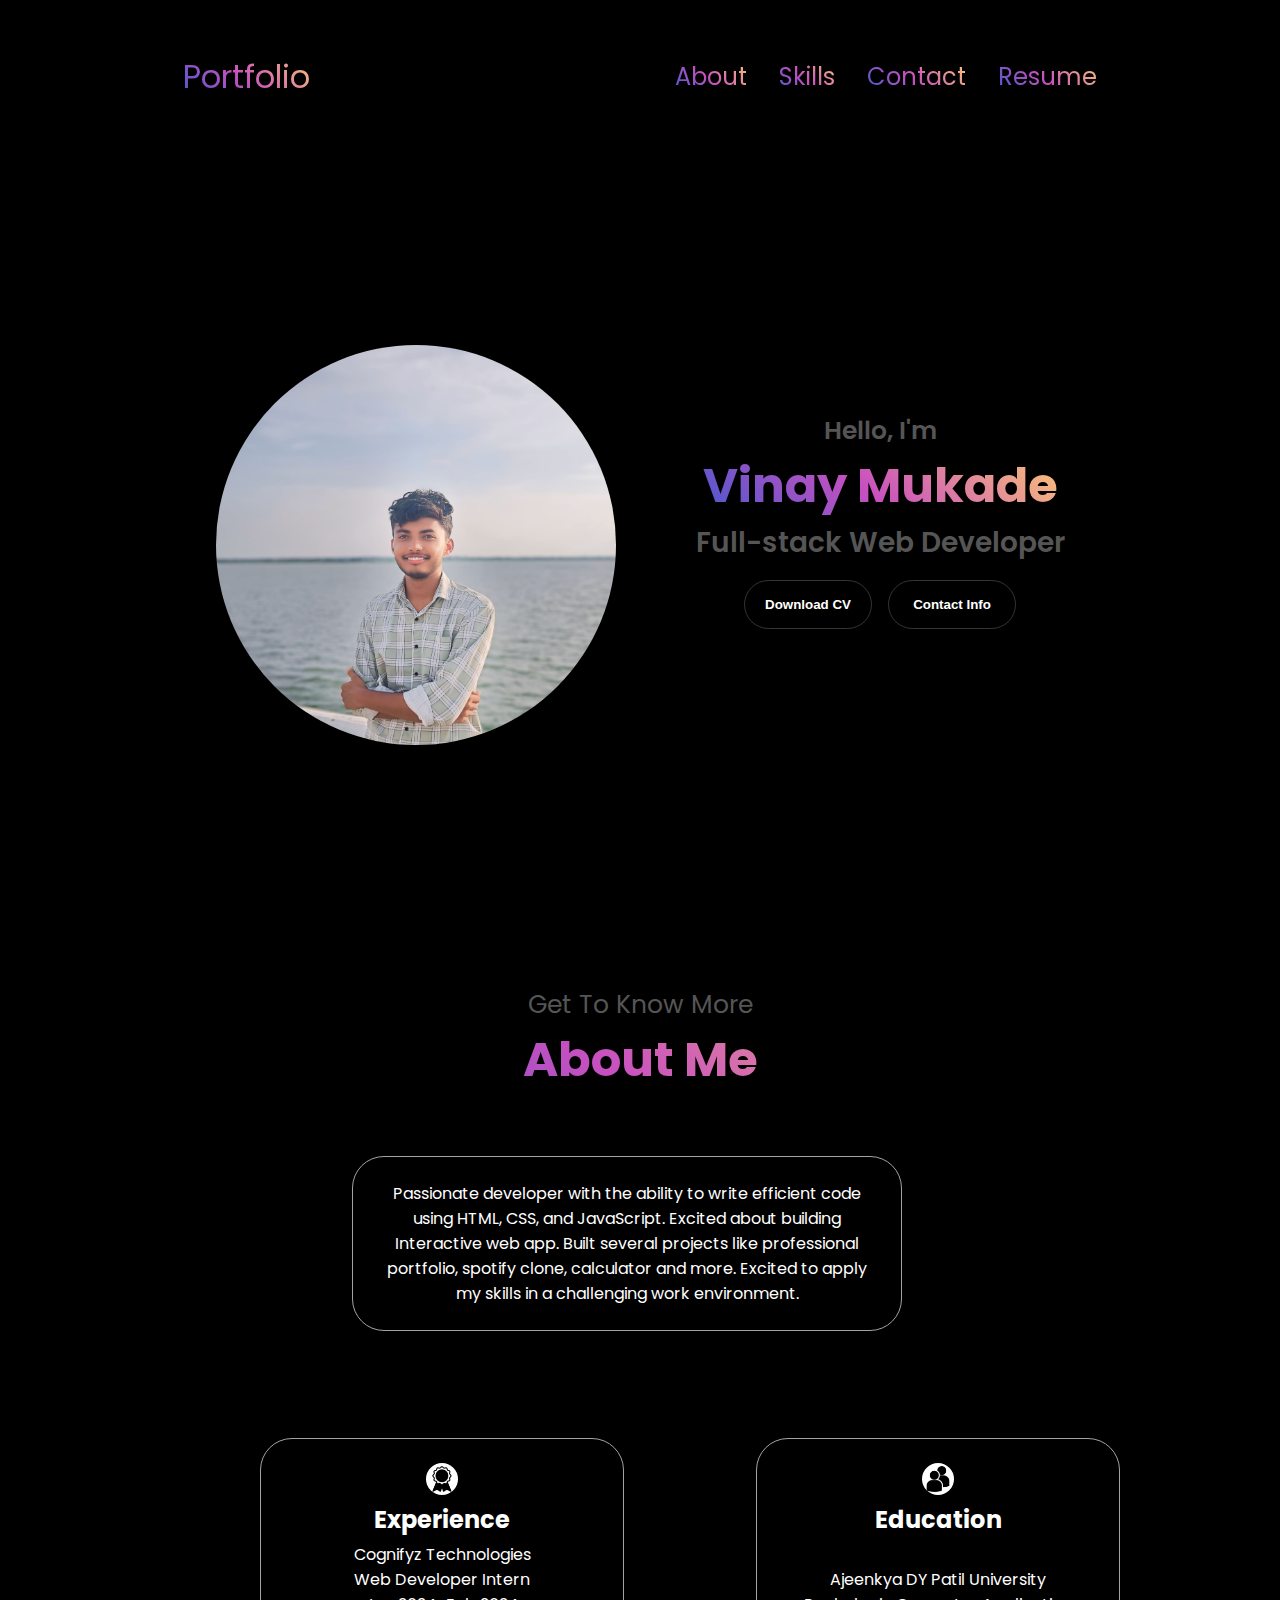
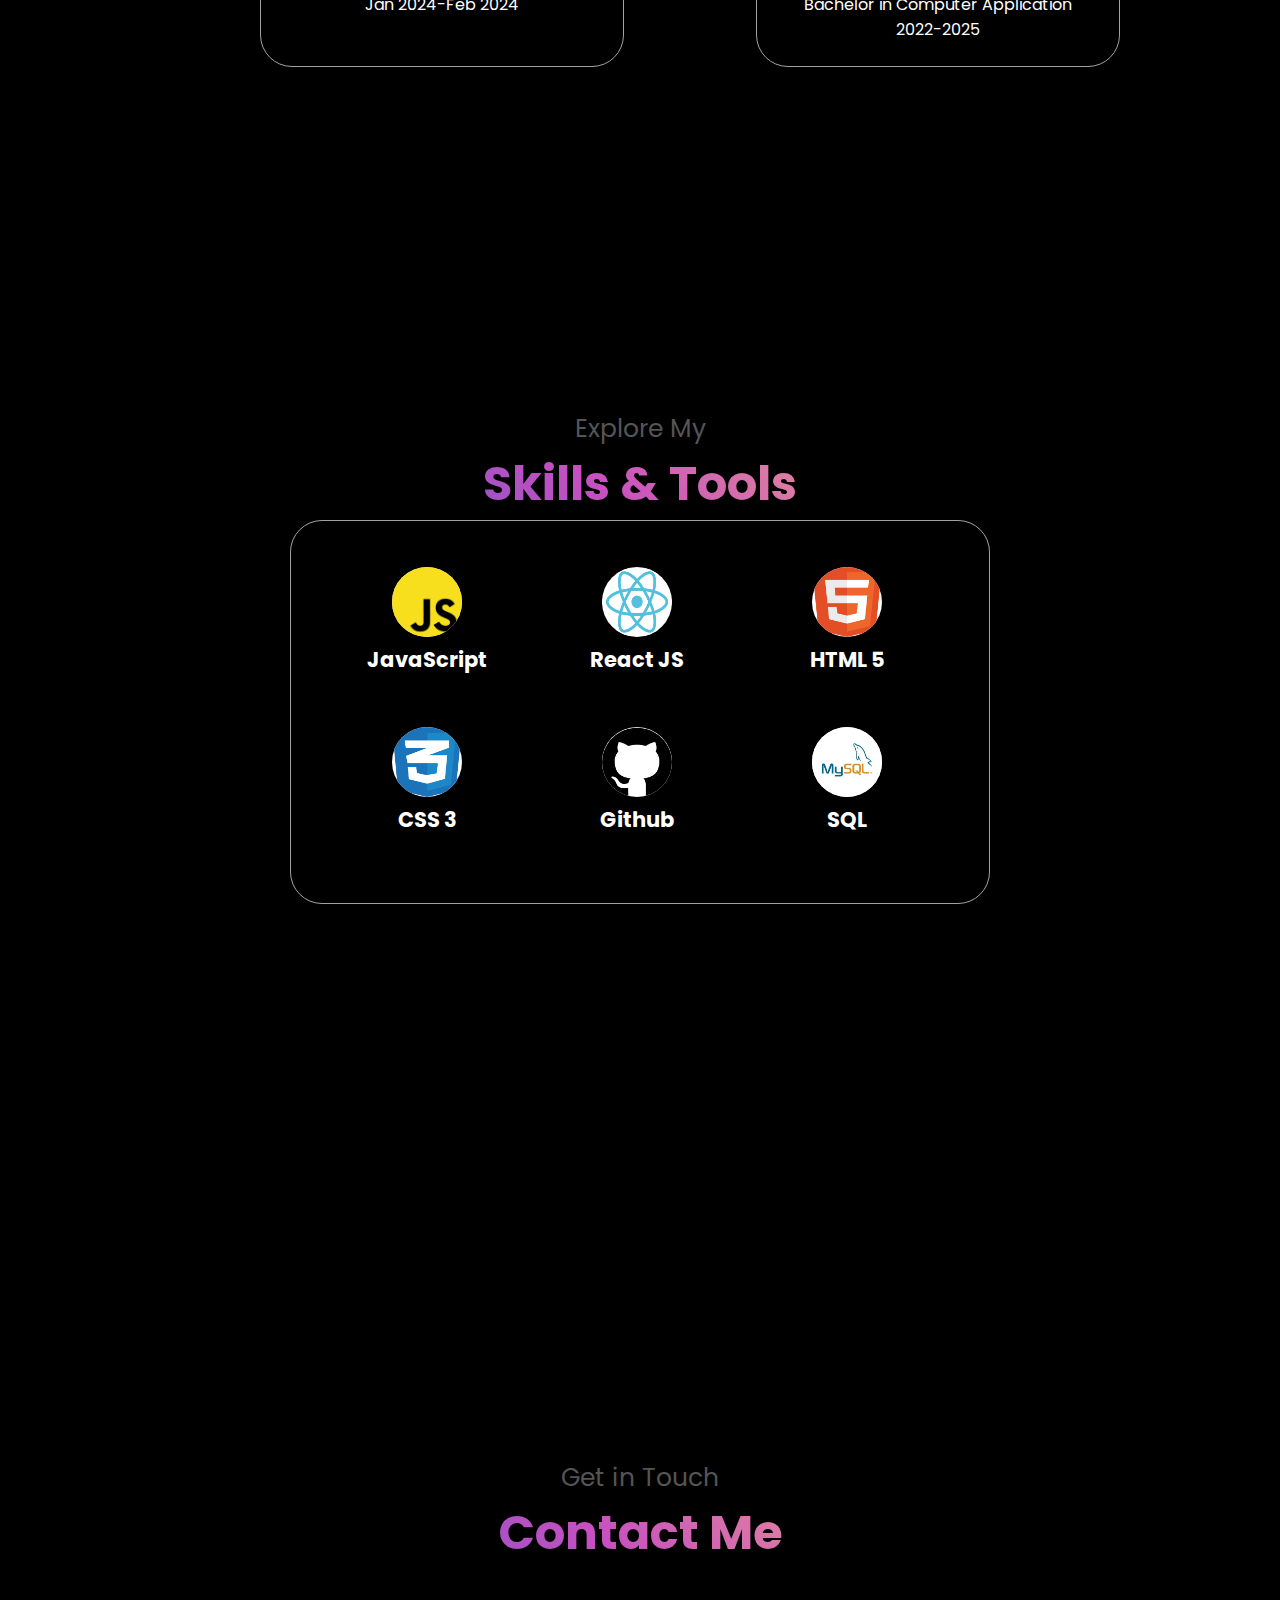
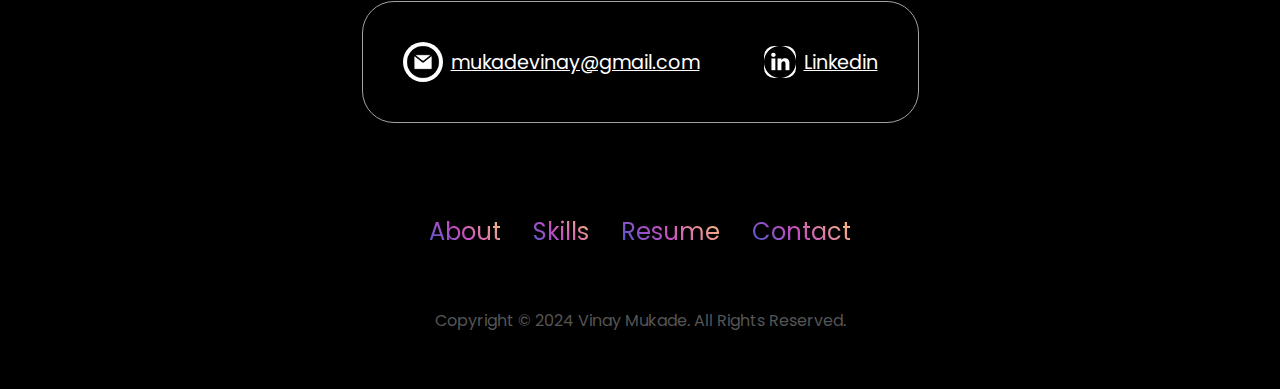
<file: html-css-js-portfolio-tutorial-2-main/index.html>
<!DOCTYPE html>
<html lang="en">
  <head>
    <meta charset="UTF-8" />
    <meta http-equiv="X-UA-Compatible" content="IE=edge" />
    <meta name="viewport" content="width=device-width, initial-scale=1.0" />
    <title>My Portfolio</title>
    <link rel="stylesheet" href="style.css" />
    <link rel="stylesheet" href="mediaqueries.css" />
  </head>
  <body>
    <nav id="desktop-nav">
      <div class="logo">Portfolio</div>
      <div>
        <ul class="nav-links">
          <li><a href="#about">About</a></li>
          <li><a href="#experience">Skills</a></li>
          <!-- <li><a href="#projects">Projects</a></li>  -->
          <li><a href="#contact">Contact</a></li>
          <li><a href="./assets/resume.pdf">Resume</a></li>
        </ul>
      </div>
    </nav>
    <nav id="hamburger-nav">
      <div class="logo"></div>
      <div class="hamburger-menu">
        <div class="hamburger-icon" onclick="toggleMenu()">
          <span></span>
          <span></span>
          <span></span>
        </div>
        <div class="menu-links">
          <li><a href="#about" onclick="toggleMenu()">About</a></li>
          <li><a href="#experience" onclick="toggleMenu()">Skills</a></li>
          <!-- <li><a href="#projects" onclick="toggleMenu()">Projects</a></li> -->
          <li><a href="#contact" onclick="toggleMenu()">Contact</a></li>
        </div>
      </div>
    </nav>
    <section id="profile">
      <div class="section__pic-container">
        <img src="assets\IMG_20240622_102757_036.jpg" alt="John Doe profile picture" />
      </div>
      <div class="section__text">
        <p class="section__text__p1">Hello, I'm</p>
        <h1 class="title">Vinay Mukade</h1>
        <p class="section__text__p2">Full-stack Web Developer</p>
        <div class="btn-container">
          <button
            class="btn btn-color-2"
            onclick="window.open('./assets/resume.pdf')"
          >
            Download CV
          </button>
          <button class="btn btn-color-1" onclick="location.href='./#contact'">
            Contact Info
          </button>
        </div>
        <div id="socials-container">
          <img
            src="./assets/linkedin.png"
            alt="My LinkedIn profile"
            class="icon"
            onclick="location.href='https://www.linkedin.com/in/vinay-mukade/'"
          />
          <img
            src="./assets/github.png"
            alt="My Github profile"
            class="icon"
            onclick="location.href='https://github.com/VinayMukade'"
          />
        </div>
      </div>
    </section>
    <section id="about">
      <p class="section__text__p1">Get To Know More</p> 
      <h1 class="title">About Me</h1>
      <div class="section-container">
        <!-- <div class="section__pic-container">
           <img
            src="./assets/vinay.jpg"
            alt="Profile picture"
            class="about-pic"
          /> 
        </div> -->
        <div class="text-container">
          <p>
            Passionate developer with the ability to write efficient code
            using HTML, CSS, and JavaScript. Excited about building
            Interactive web app. Built several projects like professional
            portfolio, spotify clone, calculator and more. Excited to apply
            my skills in a challenging work environment.
          </p>
        </div>
        <div class="about-details-container">
          <div class="about-containers">
            <div class="details-container">
              <img
                src="./assets/experience.png"
                alt="Experience icon"
                class="icon"
              />
              <h2>Experience</h2>
              <p>Cognifyz Technologies<br />Web Developer Intern </br>Jan 2024-Feb 2024</p>
            </div>
            <div class="details-container">
              <img
                src="./assets/education.png"
                alt="Education icon"
                class="icon"
              />
              <h2>Education</h2>
              <p><br>Ajeenkya DY Patil University<br />Bachelor in Computer Application</br>2022-2025</p>
            </div>
          </div>
          <!-- <div class="text-container">
            <p>
              Passionate developer with the ability to write efficient code
              using HTML, CSS, and JavaScript. Excited about building
              Interactive web app. Built several projects like professional
              portfolio, spotify clone, calculator and more. Excited to apply
              my skills in a challenging work environment.
            </p>
          </div> -->
        </div>
      </div>
      <!-- <img
        src="./assets/arrow.png"
        alt="Arrow icon"
        class="icon arrow"
        onclick="location.href='./#experience'"
      /> -->
    </section>
    <section id="experience">
      <p class="section__text__p1">Explore My</p>
      <h1 class="title">Skills & Tools</h1>
      <div class="experience-details-container">
        <!-- <div class="about-containers"> -->
           <div class="skill-container">  
            <div class="skillcontainer">
              <div class="skill-box">
                  <div class="skill-title">
                      <div class="img">
                          <img src="./assets/javascript.png">
                      </div>
                      <h3>JavaScript</h3>
                  </div>
              </div>
              <div class="skill-box">
                  <div class="skill-title">
                      <div class="img">
                          <img src="./assets/react.png">
                      </div>
                      <h3>React JS</h3>
                  </div>
              </div>
              <div class="skill-box">
                  <div class="skill-title">
                      <div class="img">
                          <img src="./assets/html.png">
                      </div>
                      <h3>HTML 5</h3>
                  </div>
              </div>
              <div class="skill-box">
                  <div class="skill-title">
                      <div class="img">
                          <img src="assets/css.png">
                      </div>
                      <h3>CSS 3</h3>
                  </div>
              </div>
              <div class="skill-box">
                  <div class="skill-title">
                      <div class="img">
                          <img src="./assets/github.png">
                      </div>
                      <h3>Github</h3>
                  </div>
              </div>
              <div class="skill-box">
                  <div class="skill-title">
                      <div class="img">
                          <img src="./assets/sql.jpg">
                      </div>
                      <h3>SQL</h3>
                  </div>
              </div>
            <!-- <h2 class="experience-sub-title">Skills</h2> -->
            <!-- <div class="article-container">
              <article>
                <img
                  src=".\assets\html.png" 
                  alt="Experience icon"
                  class="icon"
                />
                <div>
                  <h3>HTML</h3>
                  <p>Experienced</p>
                </div>
              </article>
              <article>
                <img
                  src="./assets/css.png"
                  alt="Experience icon"
                  class="icon"
                />
                <div>
                  <h3>CSS</h3>
                  <p>Experienced</p>
                </div>
              </article>
              <article>
                <img
                  src="./assets/react.png"
                  alt="Experience icon"
                  class="icon"
                />
                <div>
                  <h3>ReactJS</h3>
                  <p>Basic</p>
                </div>
              </article>
              <article>
                <img
                  src="./assets/javascript.png"
                  alt="Experience icon"
                  class="icon"
                />
                <div>
                  <h3>JavaScript</h3>
                  <p>Intermediate</p>
                </div>
              </article>
                <article>
                <img
                  src="./assets/checkmark.png"
                  alt="Experience icon"
                  class="icon"
                />
                <div>
                  <h3>TypeScript</h3>
                  <p>Basic</p>
                </div>
              </article>  -->
               <!-- <article>
                <img
                  src="./assets/checkmark.png"
                  alt="Experience icon"
                  class="icon"
                />
                <div>
                  <h3>Material UI</h3>
                  <p>Intermediate</p>
                </div>
              </article>  -->
            <!-- </div>
          </div>
          <div class="details-container">
            <h2 class="experience-sub-title">Tools</h2>
            <div class="article-container">
              <article>
                <img
                  src="./assets/sql.jpg"
                  alt="Experience icon"
                  class="icon"
                />
                <div>
                  <h3>MySQL</h3>
                  <p>Experienced</p>
                </div>
              </article>
              <article> -->
                <!-- <img
                  src="./assets/github.png"
                  alt="Experience icon"
                  class="icon"
                />
                <div>
                  <h3>Git</h3>
                  <p>Intermediate</p>
                </div>
              </article> -->
               <!-- <article>
                <img
                  src="./assets/checkmark.png"
                  alt="Experience icon"
                  class="icon"
                />
                <div>
                  <h3>Express JS</h3>
                  <p>Intermediate</p>
                </div>
              </article>  -->
               <!-- <article>
                <img
                  src="./assets/checkmark.png"
                  alt="Experience icon"
                  class="icon"
                />
                <div>
                  <h3>Git</h3>
                  <p>Intermediate</p>
                </div>
              </article>  -->
            <!-- </div> 
          </div>
        </div>
      </div> -->
       <!-- <img
        src="./assets/arrow.png"
        alt="Arrow icon"
        class="icon arrow"
        onclick="location.href='./#projects'"
      />   -->
     </section>
      <!-- <section id="projects">
      <p class="section__text__p1">Browse My Recent</p>
      <h1 class="title">Projects</h1>
      <div class="projects-details-container">
        <div class="project-containers">
          <div class="container color-container">
            <div class="article-container">
              <img
                src="./assets/project-1.png"
                alt="Project 1"
                class="project-img"
              />
            </div>
            <h2 class="experience-sub-title project-title">Project One</h2>
            <div class="btn-container">
              <button
                class="btn btn-color-2 project-btn"
                onclick="location.href='https://github.com/'"
              >
                Github
              </button>
              <button
                class="btn btn-color-2 project-btn"
                onclick="location.href='https://github.com/'"
              >
                Live Demo
              </button>
            </div>
          </div>
          <div class="container color-container">
            <div class="article-container">
              <img
                src="./assets/project-2.png"
                alt="Project 2"
                class="project-img"
              />
            </div>
            <h2 class="experience-sub-title project-title">Project Two</h2>
            <div class="btn-container">
              <button
                class="btn btn-color-2 project-btn"
                onclick="location.href='https://github.com/'"
              >
                Github
              </button>
              <button
                class="btn btn-color-2 project-btn"
                onclick="location.href='https://github.com/'"
              >
                Live Demo
              </button>
            </div>
          </div>
           <div class="details-container color-container">
            <div class="article-container">
              <img
                src="./assets/project-3.png"
                alt="Project 3"
                class="project-img"
              /> -->
            <!-- </div>  -->
            <!-- <h2 class="experience-sub-title project-title">Project Three</h2>
            <div class="btn-container">
              <button
                class="btn btn-color-2 project-btn"
                onclick="location.href='https://github.com/'"
              >
                Github
              </button>
              <button
                class="btn btn-color-2 project-btn" -->
                <!-- onclick="location.href='https://github.com/'"
              >
                Live Demo
              </button>
            </div> --> 
          <!-- </div>
        </div>
      </div>
      <img
        src="./assets/arrow.png"
        alt="Arrow icon"
        class="icon arrow"
        onclick="location.href='./#contact'" -->
      
    <!-- </section>   -->
    <section id="contact">
      <p class="section__text__p1">Get in Touch</p>
      <h1 class="title">Contact Me</h1>
      <div class="contact-info-upper-container">
        <div class="contact-info-container">
          <img
            src="./assets/email.png"
            alt="Email icon"
            class="icon contact-icon email-icon"
          />
          <p><a href="mailto:test@gmail.com">mukadevinay@gmail.com</a></p>
        </div>
        <div class="contact-info-container">
          <img
            src="./assets/linkedin.png"
            alt="LinkedIn icon"
            class="icon contact-icon"
          />
          <p><a href="https://www.linkedin.com/in/vinay-mukade/">Linkedin</a></p>
        </div>
      </div>
    </section>
    <footer>
      <nav>
        <div class="nav-links-container">
          <ul class="nav-links">
            <li><a href="#about">About</a></li>
            <li><a href="#experience">Skills</a></li>
            <!-- <li><a href="#projects">Projects</a></li> -->
            <li><a href="./assets/resume.pdf">Resume</a></li> 
            <li><a href="#contact">Contact</a></li>
          </ul>
        </div>
      </nav>
      <p>Copyright &#169; 2024 Vinay Mukade. All Rights Reserved.</p>
    </footer>
    <script src="script.js"></script>
  </body>
</html>
</file>
<file: html-css-js-portfolio-tutorial-2-main/style.css>
/* GENERAL */

@import url("https://fonts.googleapis.com/css2?family=Poppins:wght@300;400;500;600&display=swap");

* {
  margin: 0;
  padding: 0;
  background-color: black;
  color: white;
  
}

body {
  font-family: "Poppins", sans-serif;
  
}

html {
  scroll-behavior: smooth;
  
}

p {
  color: rgb(85, 85, 85);
}

/* TRANSITION */

a,
.btn {
  transition: all 300ms ease;
}

/* DESKTOP NAV */

nav,
.nav-links {
  display: flex;
  
}

nav {
  justify-content: space-around;
  align-items: center;
  height: 17vh;
}

.nav-links {
  gap: 2rem;
  list-style: none;
  font-size: 1.5rem;
  
  
}

.nav-links a {
  /* color:rgb(205, 225, 226);
  text-decoration: none;
  text-decoration-color: white; */
  background-image: linear-gradient(43deg, #4158D0 0%,#C850C0 46%,#FFCC70 100%);
  -webkit-background-clip: text;
  color: transparent;
}

a:hover {
  color: grey;
  text-decoration: underline;
  text-underline-offset: 1rem;
  text-decoration-color: rgb(181, 181, 181);
}

.logo {
  font-size: 2rem;
  background-image: linear-gradient(43deg, #4158D0 0%,#C850C0 46%,#FFCC70 100%);
  -webkit-background-clip: text;
  color: transparent;
}

.logo:hover {
  cursor: default;
}

/* HAMBURGER MENU */

#hamburger-nav {
  display: none;
}

.hamburger-menu {
  position: relative;
  display: inline-block;
}

.hamburger-icon {
  display: flex;
  flex-direction: column;
  justify-content: space-between;
  height: 24px;
  width: 30px;
  cursor: pointer;
  background-color:black;
}

.hamburger-icon span {
  width: 100%;
  height: 2px;
  background-color: white;
  transition: all 0.3 ease-in-out;
}

.menu-links {
  position: absolute;
  top: 100%;
  right: 0;
  background-color:black;
  width: fit-content;
  max-height: 0;
  overflow: hidden;
  transition: all 0.3 ease-in-out;
}

.menu-links a {
  display: block;
  padding: 10px;
  text-align: center;
  font-size: 1.5rem;
  /* color: white;  */
  text-decoration: none;
  transition: all 0.3 ease-in-out;
  background-image: linear-gradient(43deg, #4158D0 0%,#C850C0 46%,#FFCC70 100%);
  -webkit-background-clip: text;
  color: transparent;
  
}

.menu-links li {
  list-style: none;
  
} 

.menu-links.open {
  max-height: 300px;
}

.hamburger-icon.open span:first-child {
  transform: rotate(45deg) translate(10px, 5px);
}

.hamburger-icon.open span:nth-child(2) {
  opacity: 0;
}

.hamburger-icon.open span:last-child {
  transform: rotate(-45deg) translate(10px, -5px);
}

.hamburger-icon span:first-child {
  transform: none;
}

.hamburger-icon span:first-child {
  opacity: 1;
}

.hamburger-icon span:first-child {
  transform: none;
}

/* SECTIONS */

section {
  padding-top: 4vh;
  height: 96vh;
  margin: 0 10rem;
  box-sizing: border-box;
  min-height: fit-content;
}

.section-container {
  display: flex;
}

/* PROFILE SECTION */

#profile {
  display: flex;
  justify-content: center;
  gap: 5rem;
  height: 80vh;
  
}

.section__pic-container {
  display: flex;
  height: 400px;
  width: 400px;
  margin: auto 0;
  
}
.section__pic-container img {
border-radius: 500px;
}

.section__text {
  align-self: center;
  text-align: center;
}

.section__text p {
  font-weight: 600;
}

.section__text__p1 {
  text-align: center;
  font-size: 25px;
  
}

.section__text__p2 {
  font-size: 1.75rem;
  margin-bottom: 1rem;
}

.title {
  font-size: 3rem;
  text-align: center;
  background-image: linear-gradient(43deg, #4158D0 0%,#C850C0 46%,#FFCC70 100%);
  -webkit-background-clip: text;
  color: transparent;
}

#socials-container {
  display: flex;
  justify-content: center;
  margin-top: 1rem;
  gap: 1rem;
}

/* ICONS */

.icon {
  cursor: pointer;
  height: 2rem;
}

/* BUTTONS */

.btn-container {
  display: flex;
  justify-content: center;
  gap: 1rem;
}

.btn {
  font-weight: 600;
  transition: all 300ms ease;
  padding: 1rem;
  width: 8rem;
  border-radius: 2rem;
}

.btn-color-1,
.btn-color-2 {
  border: rgb(53, 53, 53) 0.1rem solid;
}

.btn-color-1:hover,
.btn-color-2:hover {
  cursor: pointer;
}

.btn-color-1,
.btn-color-2:hover {
   background: black; 
  color: white;
}

.btn-color-1:hover {
  background: rgb(0, 0, 0);
}

.btn-color-2 {
  background: none;
}

.btn-color-2:hover {
  border: rgb(255, 255, 255) 0.1rem solid;
}

.btn-container {
  gap: 1rem;
}

/* ABOUT SECTION */

#about {
  position: relative;
  margin-top: 50px;
}
.text-container {
  padding: 1.5rem; 
  flex: 1;
  background: black;
  border-radius: 2rem;
  border: rgb(53, 53, 53) 0.1rem solid;
  border-color: rgb(163, 163, 163);
  text-align: center;
  color: white;width: 10px;
  margin: auto;
  width: 500px;
  position: absolute;
   left: 20%;
  margin-top: 60px;   
}
.about-containers {
  gap: 2rem;
  margin-bottom: 2rem;
  margin-top: 2rem;
} 

.about-details-container {
  justify-content: center;
  flex-direction: column;
}

.about-containers,
.about-details-container {
  display: flex;
}

.about-pic {
  border-radius: 2rem;
}

.arrow {
  position: absolute;
  right: -5rem;
  bottom: 2.5rem;
  /* background-color: white;
  border-radius: 50px; */
} 

.details-container {
    padding: 1.5rem;  
   flex: 1; 
  background: black;
  border-radius: 2rem;
  border: rgb(53, 53, 53) 0.1rem solid;
  border-color: rgb(163, 163, 163);
  text-align: center;
  color: white;
  margin-top: 250px;  
    margin-left: 100px; 
   /* gap: 10px; */
   border-spacing: 20px;
    width: 700px; 
  }
.details-container p {
  color: white;
  padding-top: 5px;
}
.details-container img {
  background-color: white;
  border-radius: 50px;
}
.text-container p {
  color: white;
}
.section-container {
  gap: 4rem;
  height: 80%;
}

.section__pic-container {
  height: 400px;
  width: 400px;
  margin: auto 0;
}

/* skill SECTION */

#experience {
  position: relative;
  margin-top: 10rem; 
  
 
}

/* .experience-sub-title {
  color: white;
  font-weight: 600;
  font-size: 1.75rem;
 
} */

.experience-details-container {
  display: flex;
  justify-content: center;
  flex-direction: column; 
}

.article-container {
  display: flex;
  text-align: initial;
  flex-wrap: wrap;
  flex-direction: row;
  gap: 2.5rem; 
  justify-content: space-around;
  margin-top: 50px;
} 

/* article {
  display: flex;
  width: 10rem;
  justify-content: space-around;
  gap: 0.5rem;
  
} */

 /* article .icon {
  cursor: default;
  background-color: white;
  border-radius: 50px;
  width: 50px;
  height: 50px;
  object-fit: cover;
  

}  */
.skill-container {
   padding: 1.5rem;  
  /* flex: 1;   */
 background: black;
 border-radius: 2rem;
 border: rgb(53, 53, 53) 0.1rem solid;
 border-color: rgb(163, 163, 163);
 text-align: center;
 color: white;
 margin-top: 100px;  
  /* margin-left: 200px; */
  /* gap: 10px; */
  border-spacing: 20px;
  /* width: 650px; */
  width: 650px;
  margin: auto;
}
.skillcontainer {
  padding: 12px;
  font-size: 30px;
   display: grid; 
   grid-gap: 10px;
  grid-template-columns:200px 200px 200px;
  grid-auto-rows: 150px;
}
/* .skill-box {
  padding: 10px;
}  */
 .skill-title {
  display: flex;
   flex-direction: column;
  align-items: center; 
  padding: 10px;
  font-size: 18px;
  font-weight: bold;
  
} 
.skill-box img {
  height: 70px;
  width: 70px;
  background-color: white;
  border-radius: 50px;
}

/* PROJECTS SECTION */

 #projects {
  position: relative;
}
.projects-details-container {
   padding: 1.5rem;   
    flex: 1;  
  background: black;
  border-radius: 2rem;
  border: rgb(53, 53, 53) 0.1rem solid;
  border-color: rgb(163, 163, 163);
  text-align: center;
  color: white;
  /* margin-top: 250px;  
   margin-left: 200px; */
   /* gap: 10px; */
   border-spacing: 20px;
   width: 500px;
   margin: auto;
}
.container {
  height: 600px;
  width: 500px;
  padding:0;
    margin: auto; 
} 
.color-container {
  border-color: rgb(163, 163, 163);
  background: black;
  color: white;
}

.project-img {
  border-radius: 2rem;
  width: 90%;
  height: 90%;
}

.project-title {
  margin: 1rem;
  color:white;
  
}

.project-btn {
  color:black;
  border-color: rgb(163, 163, 163);
  background-color: grey;
  font-weight: bold;
} 

/* CONTACT */

#contact {
  display: flex;
  justify-content: center;
  flex-direction: column;
  height: 70vh;
  margin-top: 185px;
}

.contact-info-upper-container {
  display: flex;
  justify-content: center;
  border-radius: 2rem;
  border: rgb(53, 53, 53) 0.1rem solid;
  border-color: rgb(163, 163, 163);
  background: (250, 250, 250);
  margin: 2rem auto;
  padding: 0.5rem;
}

.contact-info-container {
  display: flex;
  align-items: center;
  justify-content: center;
  gap: 0.5rem;
  margin: 2rem;
 
}

.contact-info-container p {
  font-size: larger;
}

.contact-icon {
  cursor: default;
  background-color: white;
  border-radius: 10px;
}

.email-icon {
  height: 2.5rem;
  background-color:white;
  border-radius: 50px;

}


/* FOOTER SECTION */

footer {
  height: 26vh;
  margin: 0 1rem;
  
}

footer p {
  text-align: center;
}
</file>
<file: html-css-js-portfolio-tutorial-2-main/mediaqueries.css>
@media screen and (max-width: 1400px) {
  #profile {
    height: 83vh;
    margin-bottom: 1rem;
  }
  .about-containers {
    flex-wrap: wrap;
  }
  #contact,
  #projects {
    height: fit-content;
  }
}

@media screen and (max-width: 1200px) {
  #desktop-nav {
    display: none;
  }
  #hamburger-nav {
    display: flex;
  }
  #experience,
  .experience-details-container {
    margin-top: 2rem;
  }
  #profile,
  .section-container {
    display: block;
  }
  /* .arrow {
    display: none;
  } */
  section,
  .section-container {
    height: fit-content;
  }
  section {
    margin: 0 5%;
  }
  .section__pic-container {
    width: 275px;
    height: 275px;
    margin: 0 auto 2rem;
  }
  .about-containers {
    margin-top: 0;
  }
}

@media screen and (max-width: 600px) {
  #contact,
  footer {
    height: 40vh;
  }
  #profile {
    height: 83vh;
    margin-bottom: 0;
  }
  article {
    font-size: 1rem;
  }
  footer nav {
    height: fit-content;
    margin-bottom: 2rem;
  }
  .about-containers,
  .contact-info-upper-container,
  .btn-container {
    flex-wrap: wrap;
  }
  .contact-info-container {
    margin: 0;
  }
  .contact-info-container p,
  .nav-links li a {
    font-size: 1rem;
  }
  .experience-sub-title {
    font-size: 1.25rem;
  }
  .logo {
    font-size: 1.5rem;
  }
  .nav-links {
    flex-direction: column;
    gap: 0.5rem;
    text-align: center;
  }
  .section__pic-container {
    width: auto;
    height: 46vw;
    justify-content: center;
  }
  .section__text__p2 {
    font-size: 1.25rem;
  }
  .title {
    font-size: 2rem;
  }
  .text-container {
    text-align: justify;
  }
}
</file>
